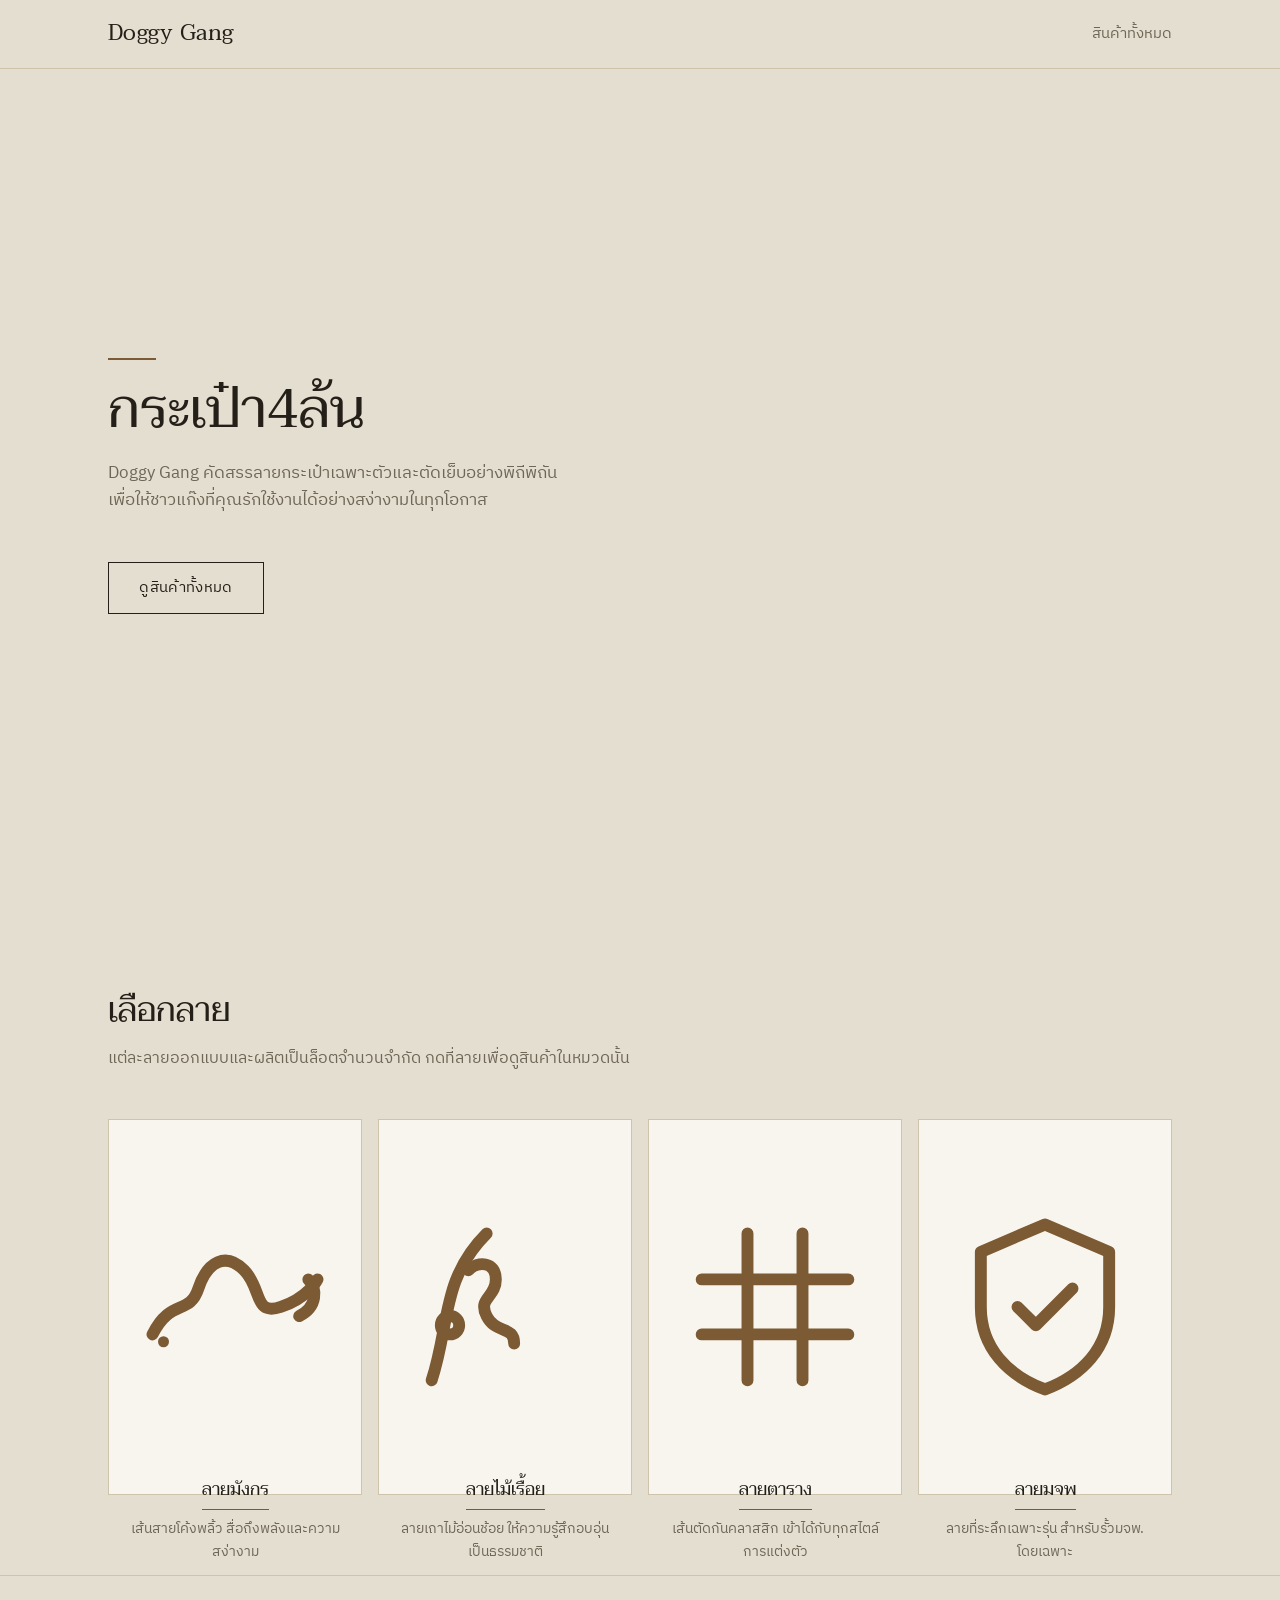
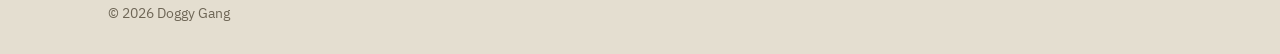
<file: landing-page/index.html>
<!DOCTYPE html>
<html lang="th">
<head>
<meta charset="UTF-8">
<meta name="viewport" content="width=device-width, initial-scale=1.0">
<title>Doggy Gang — กระเป๋า4ล้น</title>
<link rel="preconnect" href="https://fonts.googleapis.com">
<link rel="preconnect" href="https://fonts.gstatic.com" crossorigin>
<link href="https://fonts.googleapis.com/css2?family=Taviraj:wght@300;400;500&family=IBM+Plex+Sans+Thai:wght@400;500&display=swap" rel="stylesheet">
<link rel="stylesheet" href="style.css">
</head>
<body>

<header class="site-header">
  <div class="wrap">
    <a href="index.html" class="brand-mark">Doggy Gang</a>
    <nav class="site-nav">
      <a href="product.html">สินค้าทั้งหมด</a>
    </nav>
  </div>
</header>

<section class="hero">
  <div class="wrap">
    <div class="hero-content">
      <div class="hero-eyebrow-line"></div>
      <h1>กระเป๋า4ล้น</h1>
      <p>
        Doggy Gang คัดสรรลายกระเป๋าเฉพาะตัวและตัดเย็บอย่างพิถีพิถัน
        เพื่อให้ชาวแก๊งที่คุณรักใช้งานได้อย่างสง่างามในทุกโอกาส
      </p>
      <a href="product.html" class="btn-outline">ดูสินค้าทั้งหมด</a>
    </div>
  </div>
</section>

<section class="section">
  <div class="wrap">
    <h2 class="section-heading">เลือกลาย</h2>
    <p class="section-sub">
      แต่ละลายออกแบบและผลิตเป็นล็อตจำนวนจำกัด กดที่ลายเพื่อดูสินค้าในหมวดนั้น
    </p>

    <div class="pattern-grid">

      <a href="product.html?ลาย=มังกร" class="pattern-card">
        <span class="pattern-icon">
          <svg viewBox="0 0 24 24" xmlns="http://www.w3.org/2000/svg" stroke-width="1.3" stroke-linecap="round" stroke-linejoin="round">
            <path d="M3 15c2-4 4-2 5-5s3-4 5-2 1 5 4 4 4-3 4-3"/>
            <path d="M20 9c1 1 1 3-1 4"/>
            <circle cx="4.2" cy="15.8" r="0.6" fill="currentColor" stroke="none"/>
          </svg>
        </span>
        <h3>ลายมังกร</h3>
        <p>เส้นสายโค้งพลิ้ว สื่อถึงพลังและความสง่างาม</p>
      </a>

      <a href="product.html?ลาย=ไม้เรื้อย" class="pattern-card">
        <span class="pattern-icon">
          <svg viewBox="0 0 24 24" xmlns="http://www.w3.org/2000/svg" stroke-width="1.3" stroke-linecap="round" stroke-linejoin="round">
            <path d="M4 20c2-6 1-11 6-16"/>
            <path d="M8 8c1-1 3-1 3 1s-2 2-1 4 3 1 3 3"/>
            <circle cx="6" cy="14" r="1"/>
          </svg>
        </span>
        <h3>ลายไม้เรื้อย</h3>
        <p>ลายเถาไม้อ่อนช้อย ให้ความรู้สึกอบอุ่นเป็นธรรมชาติ</p>
      </a>

      <a href="product.html?ลาย=ตาราง" class="pattern-card">
        <span class="pattern-icon">
          <svg viewBox="0 0 24 24" xmlns="http://www.w3.org/2000/svg" stroke-width="1.3" stroke-linecap="round">
            <path d="M4 9h16M4 15h16M9 4v16M15 4v16"/>
          </svg>
        </span>
        <h3>ลายตาราง</h3>
        <p>เส้นตัดกันคลาสสิก เข้าได้กับทุกสไตล์การแต่งตัว</p>
      </a>

      <a href="product.html?ลาย=มจพ" class="pattern-card">
        <span class="pattern-icon">
          <svg viewBox="0 0 24 24" xmlns="http://www.w3.org/2000/svg" stroke-width="1.3" stroke-linecap="round" stroke-linejoin="round">
            <path d="M12 3l7 3v6c0 4.5-3 7.5-7 9-4-1.5-7-4.5-7-9V6z"/>
            <path d="M9 12l2 2 4-4"/>
          </svg>
        </span>
        <h3>ลายมจพ</h3>
        <p>ลายที่ระลึกเฉพาะรุ่น สำหรับรั้วมจพ. โดยเฉพาะ</p>
      </a>

    </div>
  </div>
</section>

<footer class="site-footer">
  <div class="wrap">
    &copy; 2026 Doggy Gang
  </div>
</footer>

<script src="script.js"></script>
</body>
</html>
</file>
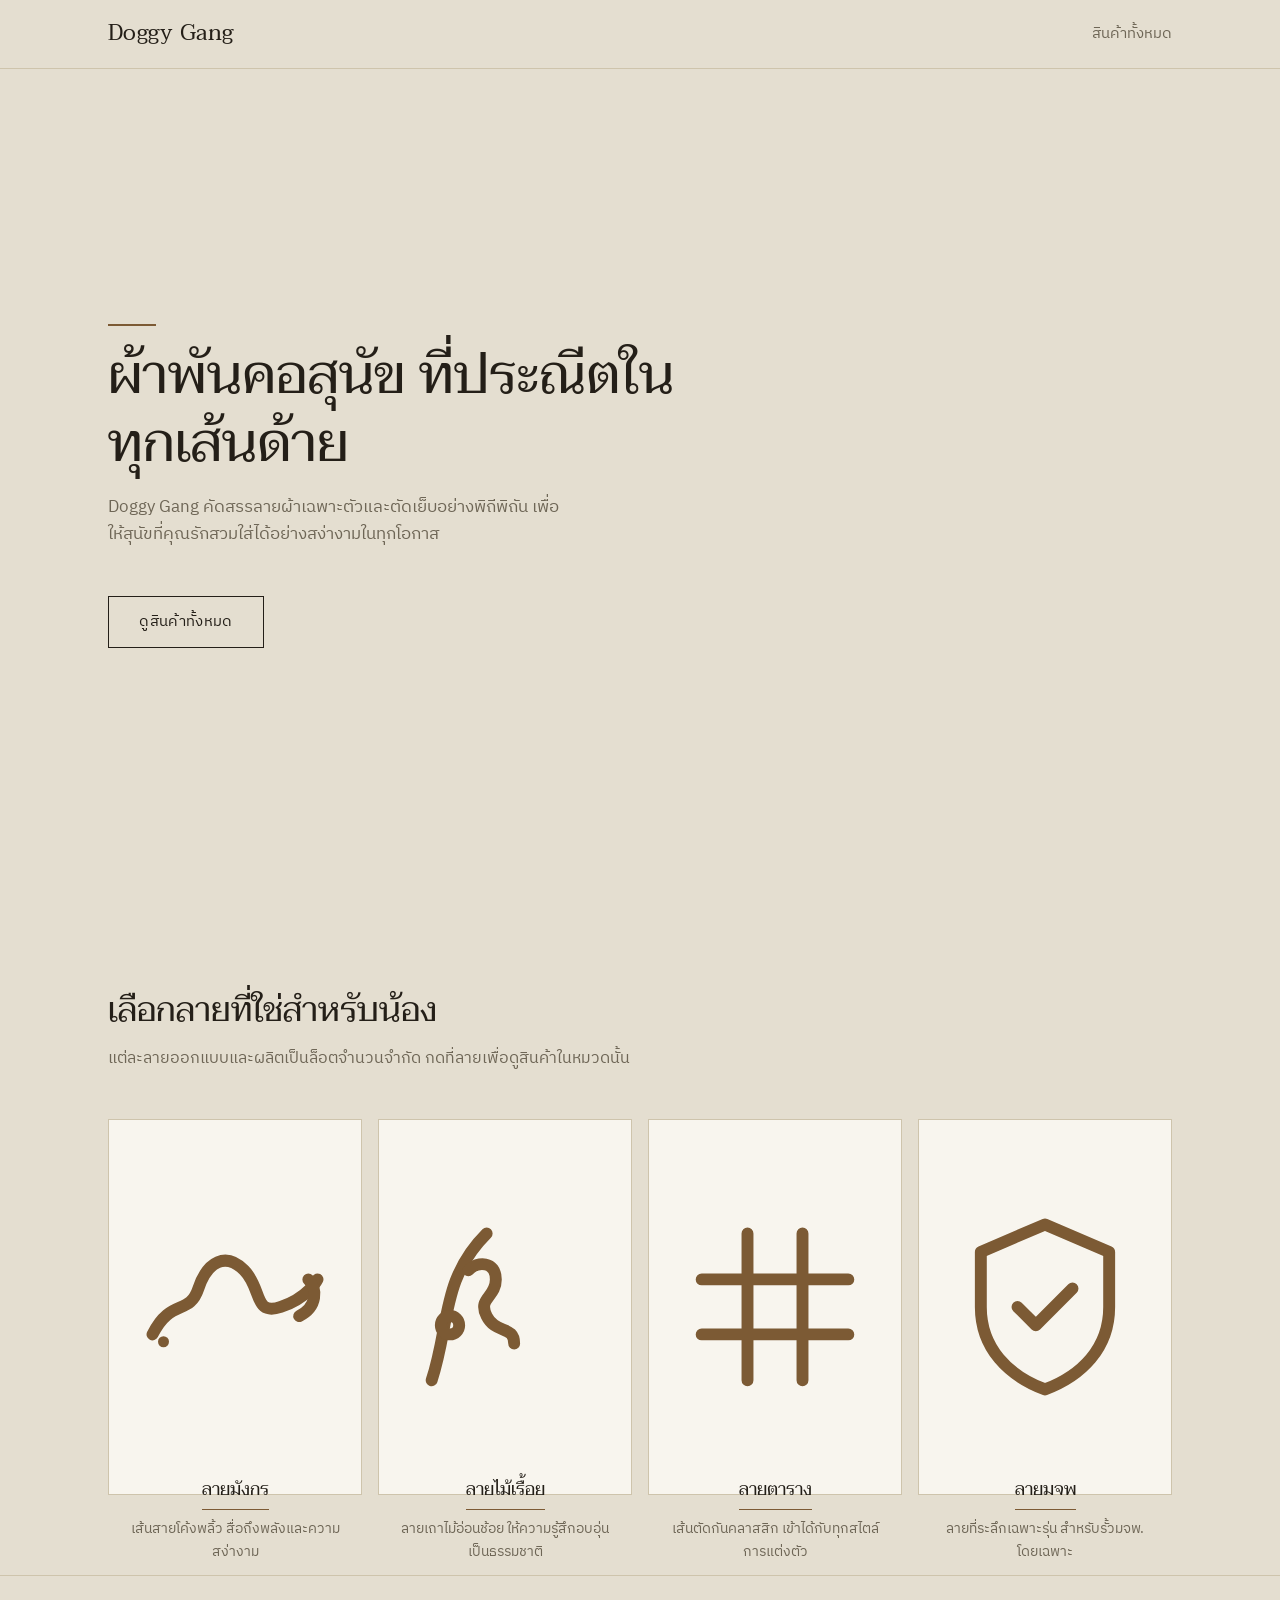
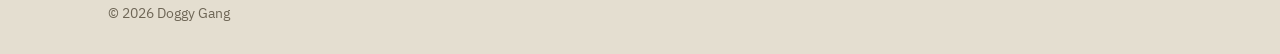
<file: landing-page/index (5).html>
<!DOCTYPE html>
<html lang="th">
<head>
<meta charset="UTF-8">
<meta name="viewport" content="width=device-width, initial-scale=1.0">
<title>Doggy Gang — ผ้าพันคอสุนัขงานพรีเมียม</title>
<link rel="preconnect" href="https://fonts.googleapis.com">
<link rel="preconnect" href="https://fonts.gstatic.com" crossorigin>
<link href="https://fonts.googleapis.com/css2?family=Taviraj:wght@300;400;500&family=IBM+Plex+Sans+Thai:wght@400;500&display=swap" rel="stylesheet">
<link rel="stylesheet" href="style.css">
</head>
<body>

<header class="site-header">
  <div class="wrap">
    <a href="index.html" class="brand-mark">Doggy Gang</a>
    <nav class="site-nav">
      <a href="product.html">สินค้าทั้งหมด</a>
    </nav>
  </div>
</header>

<section class="hero">
  <div class="wrap">
    <div class="hero-content">
      <div class="hero-eyebrow-line"></div>
      <h1>ผ้าพันคอสุนัข ที่ประณีตในทุกเส้นด้าย</h1>
      <p>
        Doggy Gang คัดสรรลายผ้าเฉพาะตัวและตัดเย็บอย่างพิถีพิถัน
        เพื่อให้สุนัขที่คุณรักสวมใส่ได้อย่างสง่างามในทุกโอกาส
      </p>
      <a href="product.html" class="btn-outline">ดูสินค้าทั้งหมด</a>
    </div>
  </div>
</section>

<section class="section">
  <div class="wrap">
    <h2 class="section-heading">เลือกลายที่ใช่สำหรับน้อง</h2>
    <p class="section-sub">
      แต่ละลายออกแบบและผลิตเป็นล็อตจำนวนจำกัด กดที่ลายเพื่อดูสินค้าในหมวดนั้น
    </p>

    <div class="pattern-grid">

      <a href="product.html?ลาย=มังกร" class="pattern-card">
        <span class="pattern-icon">
          <svg viewBox="0 0 24 24" xmlns="http://www.w3.org/2000/svg" stroke-width="1.3" stroke-linecap="round" stroke-linejoin="round">
            <path d="M3 15c2-4 4-2 5-5s3-4 5-2 1 5 4 4 4-3 4-3"/>
            <path d="M20 9c1 1 1 3-1 4"/>
            <circle cx="4.2" cy="15.8" r="0.6" fill="currentColor" stroke="none"/>
          </svg>
        </span>
        <h3>ลายมังกร</h3>
        <p>เส้นสายโค้งพลิ้ว สื่อถึงพลังและความสง่างาม</p>
      </a>

      <a href="product.html?ลาย=ไม้เรื้อย" class="pattern-card">
        <span class="pattern-icon">
          <svg viewBox="0 0 24 24" xmlns="http://www.w3.org/2000/svg" stroke-width="1.3" stroke-linecap="round" stroke-linejoin="round">
            <path d="M4 20c2-6 1-11 6-16"/>
            <path d="M8 8c1-1 3-1 3 1s-2 2-1 4 3 1 3 3"/>
            <circle cx="6" cy="14" r="1"/>
          </svg>
        </span>
        <h3>ลายไม้เรื้อย</h3>
        <p>ลายเถาไม้อ่อนช้อย ให้ความรู้สึกอบอุ่นเป็นธรรมชาติ</p>
      </a>

      <a href="product.html?ลาย=ตาราง" class="pattern-card">
        <span class="pattern-icon">
          <svg viewBox="0 0 24 24" xmlns="http://www.w3.org/2000/svg" stroke-width="1.3" stroke-linecap="round">
            <path d="M4 9h16M4 15h16M9 4v16M15 4v16"/>
          </svg>
        </span>
        <h3>ลายตาราง</h3>
        <p>เส้นตัดกันคลาสสิก เข้าได้กับทุกสไตล์การแต่งตัว</p>
      </a>

      <a href="product.html?ลาย=มจพ" class="pattern-card">
        <span class="pattern-icon">
          <svg viewBox="0 0 24 24" xmlns="http://www.w3.org/2000/svg" stroke-width="1.3" stroke-linecap="round" stroke-linejoin="round">
            <path d="M12 3l7 3v6c0 4.5-3 7.5-7 9-4-1.5-7-4.5-7-9V6z"/>
            <path d="M9 12l2 2 4-4"/>
          </svg>
        </span>
        <h3>ลายมจพ</h3>
        <p>ลายที่ระลึกเฉพาะรุ่น สำหรับรั้วมจพ. โดยเฉพาะ</p>
      </a>

    </div>
  </div>
</section>

<footer class="site-footer">
  <div class="wrap">
    &copy; 2026 Doggy Gang
  </div>
</footer>

<script src="script.js"></script>
</body>
</html>
</file>
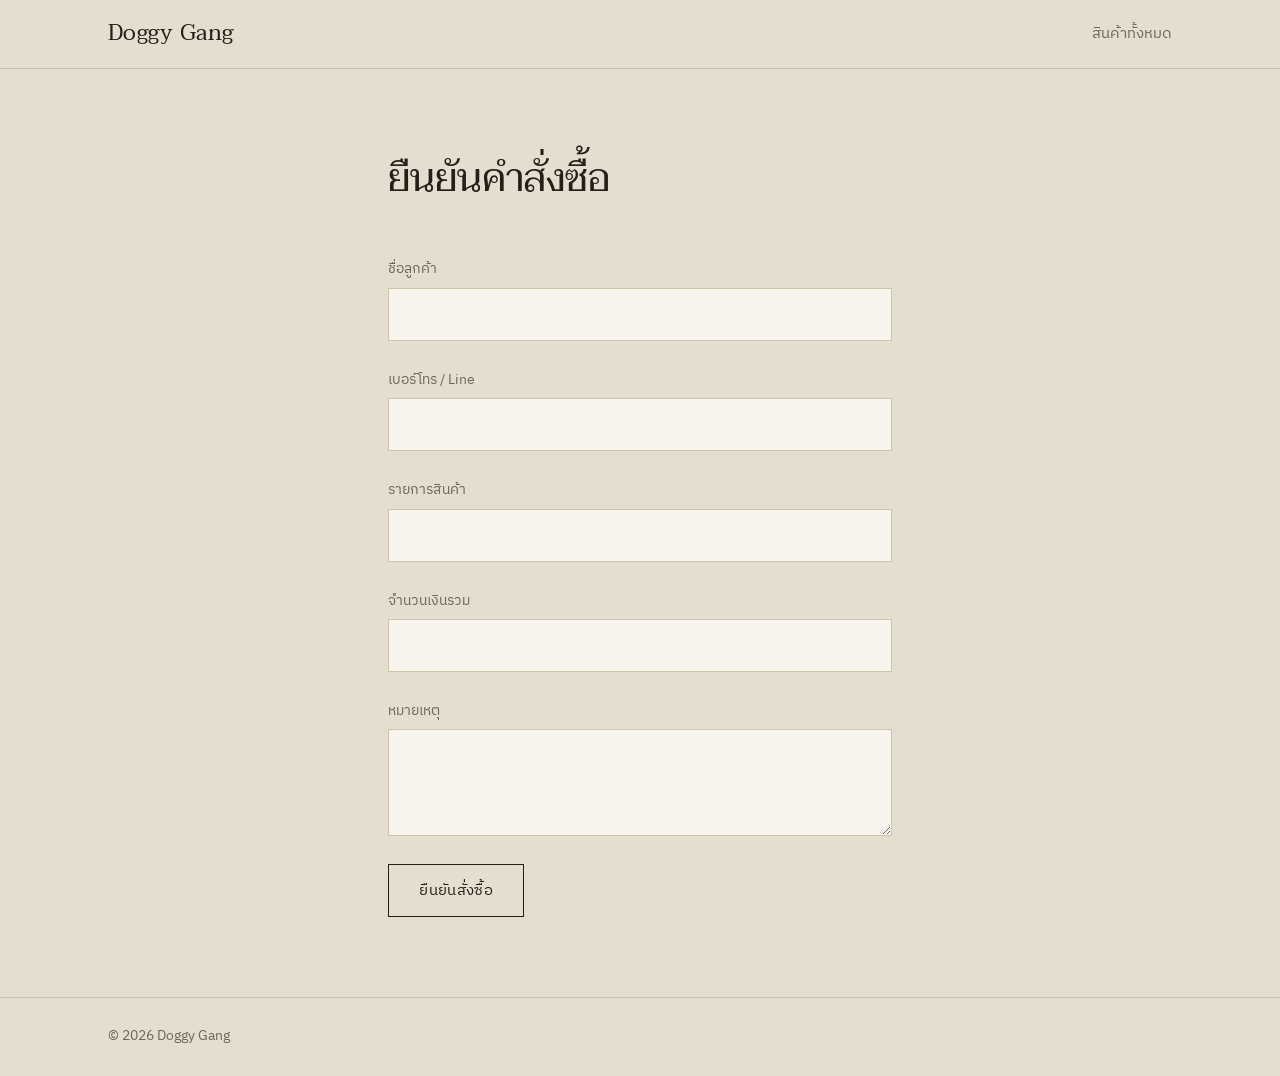
<file: landing-page/order (5).html>
<!DOCTYPE html>
<html lang="th">
<head>
<meta charset="UTF-8">
<meta name="viewport" content="width=device-width, initial-scale=1.0">
<title>ยืนยันคำสั่งซื้อ — Doggy Gang</title>
<link rel="preconnect" href="https://fonts.googleapis.com">
<link rel="preconnect" href="https://fonts.gstatic.com" crossorigin>
<link href="https://fonts.googleapis.com/css2?family=Taviraj:wght@300;400;500&family=IBM+Plex+Sans+Thai:wght@400;500&display=swap" rel="stylesheet">
<link rel="stylesheet" href="style.css">
</head>
<body>

<header class="site-header">
  <div class="wrap">
    <a href="index.html" class="brand-mark">Doggy Gang</a>
    <nav class="site-nav">
      <a href="product.html">สินค้าทั้งหมด</a>
    </nav>
  </div>
</header>

<main class="section">
  <div class="wrap-narrow">
    <h1 class="page-title">ยืนยันคำสั่งซื้อ</h1>

    <form id="orderForm" class="order-form">

      <div class="form-field">
        <label for="customerName">ชื่อลูกค้า</label>
        <input type="text" id="customerName" name="customerName" required>
      </div>

      <div class="form-field">
        <label for="contact">เบอร์โทร / Line</label>
        <input type="text" id="contact" name="contact" required>
      </div>

      <div class="form-field">
        <label for="items">รายการสินค้า</label>
        <input type="text" id="items" name="items" required>
      </div>

      <div class="form-field">
        <label for="total">จำนวนเงินรวม</label>
        <input type="text" id="total" name="total" required>
      </div>

      <div class="form-field">
        <label for="note">หมายเหตุ</label>
        <textarea id="note" name="note" rows="3"></textarea>
      </div>

      <button type="submit" class="btn-outline btn-submit">ยืนยันสั่งซื้อ</button>

    </form>
  </div>
</main>

<footer class="site-footer">
  <div class="wrap">
    &copy; 2026 Doggy Gang
  </div>
</footer>

<script src="script.js"></script>
</body>
</html>
</file>
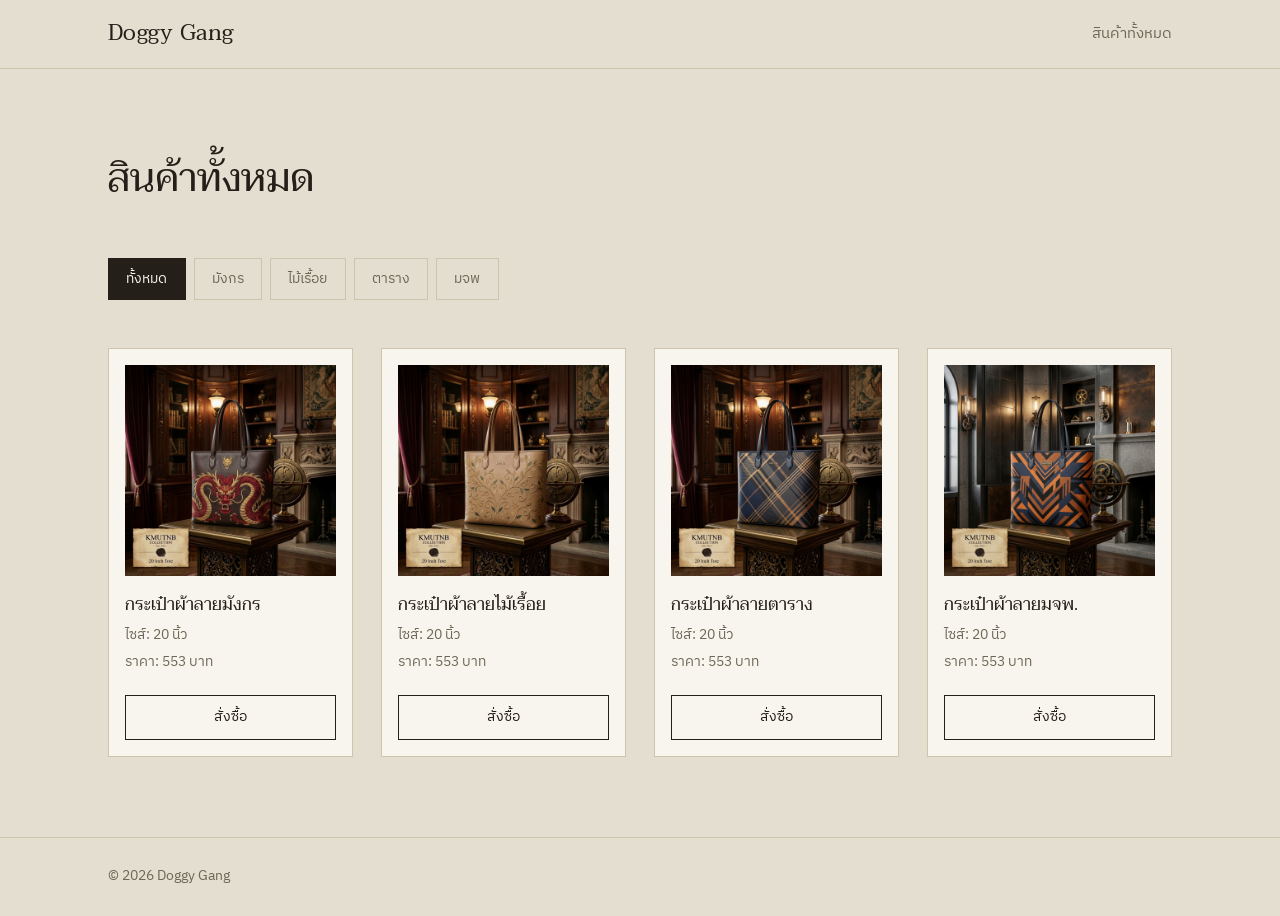
<file: landing-page/product (5).html>
<!DOCTYPE html>
<html lang="th">
<head>
<meta charset="UTF-8">
<meta name="viewport" content="width=device-width, initial-scale=1.0">
<title>สินค้าทั้งหมด — Doggy Gang</title>
<link rel="preconnect" href="https://fonts.googleapis.com">
<link rel="preconnect" href="https://fonts.gstatic.com" crossorigin>
<link href="https://fonts.googleapis.com/css2?family=Taviraj:wght@300;400;500&family=IBM+Plex+Sans+Thai:wght@400;500&display=swap" rel="stylesheet">
<link rel="stylesheet" href="style.css">
</head>
<body>

<header class="site-header">
  <div class="wrap">
    <a href="index.html" class="brand-mark">Doggy Gang</a>
    <nav class="site-nav">
      <a href="product.html">สินค้าทั้งหมด</a>
    </nav>
  </div>
</header>

<main class="section">
  <div class="wrap">
    <h1 class="page-title">สินค้าทั้งหมด</h1>

    <div id="filter-bar"></div>

    <div id="product-list"></div>
  </div>
</main>

<footer class="site-footer">
  <div class="wrap">
    &copy; 2026 Doggy Gang
  </div>
</footer>

<script src="script.js"></script>
</body>
</html>
</file>
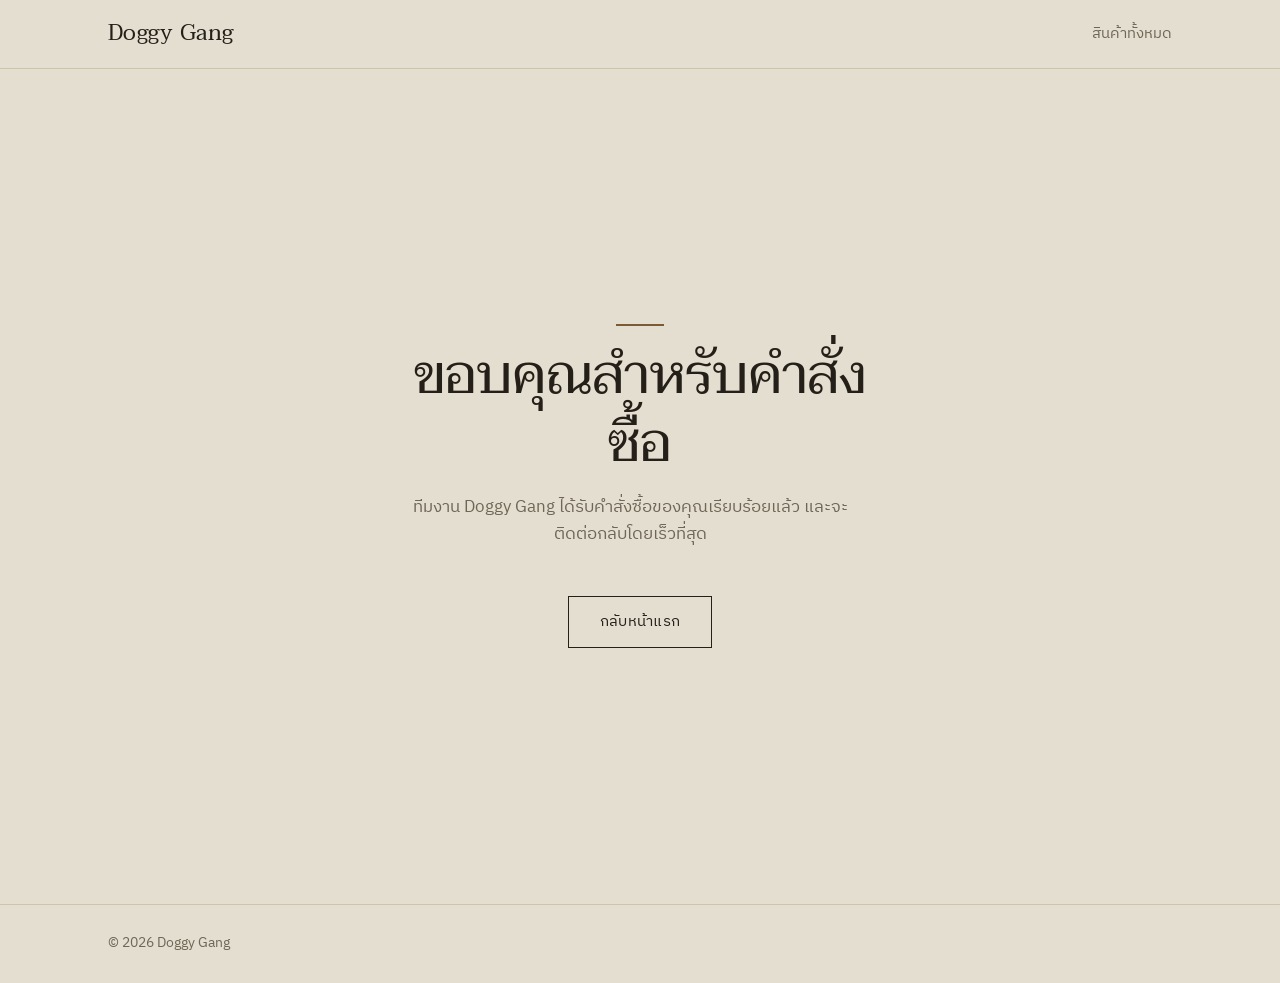
<file: landing-page/thankyou (5).html>
<!DOCTYPE html>
<html lang="th">
<head>
<meta charset="UTF-8">
<meta name="viewport" content="width=device-width, initial-scale=1.0">
<title>ขอบคุณสำหรับคำสั่งซื้อ — Doggy Gang</title>
<link rel="preconnect" href="https://fonts.googleapis.com">
<link rel="preconnect" href="https://fonts.gstatic.com" crossorigin>
<link href="https://fonts.googleapis.com/css2?family=Taviraj:wght@300;400;500&family=IBM+Plex+Sans+Thai:wght@400;500&display=swap" rel="stylesheet">
<link rel="stylesheet" href="style.css">
</head>
<body>

<header class="site-header">
  <div class="wrap">
    <a href="index.html" class="brand-mark">Doggy Gang</a>
    <nav class="site-nav">
      <a href="product.html">สินค้าทั้งหมด</a>
    </nav>
  </div>
</header>

<section class="hero">
  <div class="wrap">
    <div class="hero-content center">
      <div class="hero-eyebrow-line"></div>
      <h1>ขอบคุณสำหรับคำสั่งซื้อ</h1>
      <p>
        ทีมงาน Doggy Gang ได้รับคำสั่งซื้อของคุณเรียบร้อยแล้ว
        และจะติดต่อกลับโดยเร็วที่สุด
      </p>
      <a href="index.html" class="btn-outline">กลับหน้าแรก</a>
    </div>
  </div>
</section>

<footer class="site-footer">
  <div class="wrap">
    &copy; 2026 Doggy Gang
  </div>
</footer>

<script src="script.js"></script>
</body>
</html>
</file>
<file: landing-page/style.css>
/* ============================================================
   Doggy Gang — style.css
   โทนพรีเมียมเรียบหรู: พื้นหลังกากี-ลินินอุ่น, เซอริฟไทยบาง,
   สีเน้นทองแดง-น้ำตาลหม่นใช้แตะเฉพาะจุด
============================================================ */

:root {
  --color-bg: #e4ded0;
  --color-surface: #f8f5ee;
  --color-text: #241f18;
  --color-text-muted: #6e6656;
  --color-accent: #7c5a34;
  --color-border: #cec4ac;
  --color-border-strong: #a99b7c;

  --font-display: "Taviraj", "Noto Serif Thai", serif;
  --font-body: "IBM Plex Sans Thai", "IBM Plex Sans", sans-serif;

  --max-width: 1120px;
  --space-1: 0.5rem;
  --space-2: 1rem;
  --space-3: 1.75rem;
  --space-4: 3rem;
  --space-5: 5rem;
}

@media (prefers-reduced-motion: reduce) {
  * {
    animation-duration: 0.01ms !important;
    animation-iteration-count: 1 !important;
    transition-duration: 0.01ms !important;
    scroll-behavior: auto !important;
  }
}

* {
  box-sizing: border-box;
}

html {
  scroll-behavior: smooth;
}

body {
  margin: 0;
  background: var(--color-bg);
  color: var(--color-text);
  font-family: var(--font-body);
  font-size: 16px;
  line-height: 1.6;
  -webkit-font-smoothing: antialiased;
}

img {
  max-width: 100%;
  display: block;
}

a {
  color: inherit;
}

:focus-visible {
  outline: 2px solid var(--color-accent);
  outline-offset: 3px;
}

.wrap {
  max-width: var(--max-width);
  margin: 0 auto;
  padding: 0 var(--space-3);
}

/* ---------- Header ---------- */

.site-header {
  padding: var(--space-2) 0;
  border-bottom: 1px solid var(--color-border);
}

.site-header .wrap {
  display: flex;
  align-items: center;
  justify-content: space-between;
}

.brand-mark {
  font-family: var(--font-display);
  font-size: 1.4rem;
  letter-spacing: 0.02em;
  text-decoration: none;
  color: var(--color-text);
}

.site-nav a {
  text-decoration: none;
  color: var(--color-text-muted);
  font-size: 0.95rem;
  margin-left: var(--space-3);
  padding-bottom: 2px;
  border-bottom: 1px solid transparent;
  transition: border-color 0.2s ease, color 0.2s ease;
}

.site-nav a:hover {
  color: var(--color-text);
  border-bottom-color: var(--color-accent);
}

/* ---------- Hero ---------- */

.hero {
  min-height: calc(100vh - 65px);
  display: flex;
  align-items: center;
}

.hero .wrap {
  width: 100%;
}

.hero-content {
  max-width: 620px;
}

.hero-eyebrow-line {
  width: 48px;
  height: 2px;
  background: var(--color-accent);
  margin-bottom: var(--space-2);
}

.hero h1 {
  font-family: var(--font-display);
  font-weight: 400;
  font-size: clamp(2.2rem, 5vw, 3.4rem);
  line-height: 1.25;
  margin: 0 0 var(--space-2);
}

.hero p {
  font-size: 1.05rem;
  color: var(--color-text-muted);
  max-width: 46ch;
  margin: 0 0 var(--space-4);
}

.btn-outline {
  display: inline-block;
  padding: 0.85em 2em;
  border: 1px solid var(--color-text);
  color: var(--color-text);
  text-decoration: none;
  font-size: 0.95rem;
  letter-spacing: 0.02em;
  background: transparent;
  transition: background 0.2s ease, color 0.2s ease, border-color 0.2s ease;
}

.btn-outline:hover {
  background: var(--color-text);
  color: var(--color-surface);
}

/* ---------- Section shared ---------- */

.section {
  padding: var(--space-5) 0;
}

.section-heading {
  font-family: var(--font-display);
  font-weight: 400;
  font-size: clamp(1.6rem, 3vw, 2.1rem);
  margin: 0 0 var(--space-1);
}

.section-sub {
  color: var(--color-text-muted);
  max-width: 56ch;
  margin: 0 0 var(--space-4);
}

/* ---------- Pattern cards (index.html) ---------- */

.pattern-grid {
  display: grid;
  grid-template-columns: repeat(4, 1fr);
  gap: var(--space-2);
}

.pattern-card {
  display: block;
  text-decoration: none;
  color: inherit;
  border: 1px solid var(--color-border);
  background: var(--color-surface);
  padding: var(--space-3) var(--space-2);
  text-align: center;
  transition: border-color 0.2s ease, transform 0.2s ease;
}

.pattern-card:hover {
  border-color: var(--color-border-strong);
  transform: translateY(-2px);
}

.pattern-icon {
  width: 44px;
  height: 44px;
  margin: 0 auto var(--space-2);
  color: var(--color-accent);
}

.pattern-icon svg {
  width: 100%;
  height: 100%;
  stroke: currentColor;
  fill: none;
}

.pattern-card h3 {
  font-family: var(--font-display);
  font-weight: 400;
  font-size: 1.1rem;
  margin: 0 0 var(--space-1);
  display: inline-block;
  padding-bottom: 6px;
  border-bottom: 1px solid var(--color-accent);
}

.pattern-card p {
  font-size: 0.9rem;
  color: var(--color-text-muted);
  margin: 0;
}

@media (max-width: 780px) {
  .pattern-grid {
    grid-template-columns: repeat(2, 1fr);
  }
}

@media (max-width: 480px) {
  .pattern-grid {
    grid-template-columns: 1fr;
  }
}

/* ---------- Filter bar (product.html, rendered by script.js) ---------- */

#filter-bar {
  display: flex;
  flex-wrap: wrap;
  gap: var(--space-1);
  margin-bottom: var(--space-4);
}

.filter-btn {
  font-family: var(--font-body);
  font-size: 0.9rem;
  padding: 0.55em 1.2em;
  background: transparent;
  border: 1px solid var(--color-border);
  color: var(--color-text-muted);
  cursor: pointer;
  transition: border-color 0.2s ease, color 0.2s ease, background 0.2s ease;
}

.filter-btn:hover {
  border-color: var(--color-border-strong);
  color: var(--color-text);
}

.filter-btn.active {
  background: var(--color-text);
  border-color: var(--color-text);
  color: var(--color-surface);
}

/* ---------- Product cards (product.html, rendered by script.js) ---------- */

#product-list {
  display: grid;
  grid-template-columns: repeat(auto-fill, minmax(220px, 1fr));
  gap: var(--space-3);
}

.product-card {
  border: 1px solid var(--color-border);
  background: var(--color-surface);
  padding: var(--space-2);
  display: flex;
  flex-direction: column;
}

.product-card img {
  width: 100%;
  aspect-ratio: 1 / 1;
  object-fit: cover;
  margin-bottom: var(--space-2);
  background: var(--color-bg);
}

.product-card h3 {
  font-family: var(--font-display);
  font-weight: 400;
  font-size: 1.05rem;
  margin: 0 0 0.3em;
}

.product-card p {
  font-size: 0.9rem;
  color: var(--color-text-muted);
  margin: 0 0 0.3em;
}

.order-btn {
  margin-top: var(--space-2);
  display: inline-block;
  text-align: center;
  text-decoration: none;
  padding: 0.7em 1em;
  border: 1px solid var(--color-text);
  color: var(--color-text);
  font-size: 0.9rem;
  transition: background 0.2s ease, color 0.2s ease;
}

.order-btn:hover {
  background: var(--color-text);
  color: var(--color-surface);
}

/* ---------- Page header for product.html ---------- */

.page-title {
  font-family: var(--font-display);
  font-weight: 400;
  font-size: clamp(1.8rem, 4vw, 2.4rem);
  margin: 0 0 var(--space-4);
}

/* ---------- Narrow wrap (order form) ---------- */

.wrap-narrow {
  max-width: 560px;
  margin: 0 auto;
  padding: 0 var(--space-3);
}

/* ---------- Order form ---------- */

.order-form {
  display: flex;
  flex-direction: column;
  gap: var(--space-3);
}

.form-field {
  display: flex;
  flex-direction: column;
  gap: 0.4em;
}

.form-field label {
  font-size: 0.9rem;
  color: var(--color-text-muted);
}

.form-field input,
.form-field textarea {
  font-family: var(--font-body);
  font-size: 1rem;
  color: var(--color-text);
  background: var(--color-surface);
  border: 1px solid var(--color-border);
  padding: 0.75em 0.9em;
  width: 100%;
}

.form-field input:focus,
.form-field textarea:focus {
  border-color: var(--color-border-strong);
}

.form-field textarea {
  resize: vertical;
}

.btn-submit {
  align-self: flex-start;
  cursor: pointer;
  font-family: var(--font-body);
}

/* ---------- Centered hero content (thankyou.html) ---------- */

.hero-content.center {
  max-width: 480px;
  margin: 0 auto;
  text-align: center;
}

.hero-content.center .hero-eyebrow-line {
  margin-left: auto;
  margin-right: auto;
}

/* ---------- Admin table ---------- */

.table-scroll {
  overflow-x: auto;
  border: 1px solid var(--color-border);
}

#ordersTable {
  width: 100%;
  border-collapse: collapse;
  font-size: 0.92rem;
  min-width: 720px;
}

#ordersTable thead th {
  text-align: left;
  font-weight: 500;
  color: var(--color-text-muted);
  padding: 0.9em 1em;
  border-bottom: 1px solid var(--color-border);
  background: var(--color-surface);
  white-space: nowrap;
}

#ordersTable tbody td {
  padding: 0.9em 1em;
  border-bottom: 1px solid var(--color-border);
  vertical-align: top;
}

#ordersTable tbody tr:last-child td {
  border-bottom: none;
}

#ordersTable tbody tr:hover {
  background: var(--color-surface);
}

/* ---------- Footer ---------- */

.site-footer {
  border-top: 1px solid var(--color-border);
  padding: var(--space-3) 0;
  color: var(--color-text-muted);
  font-size: 0.85rem;
}
</file>
